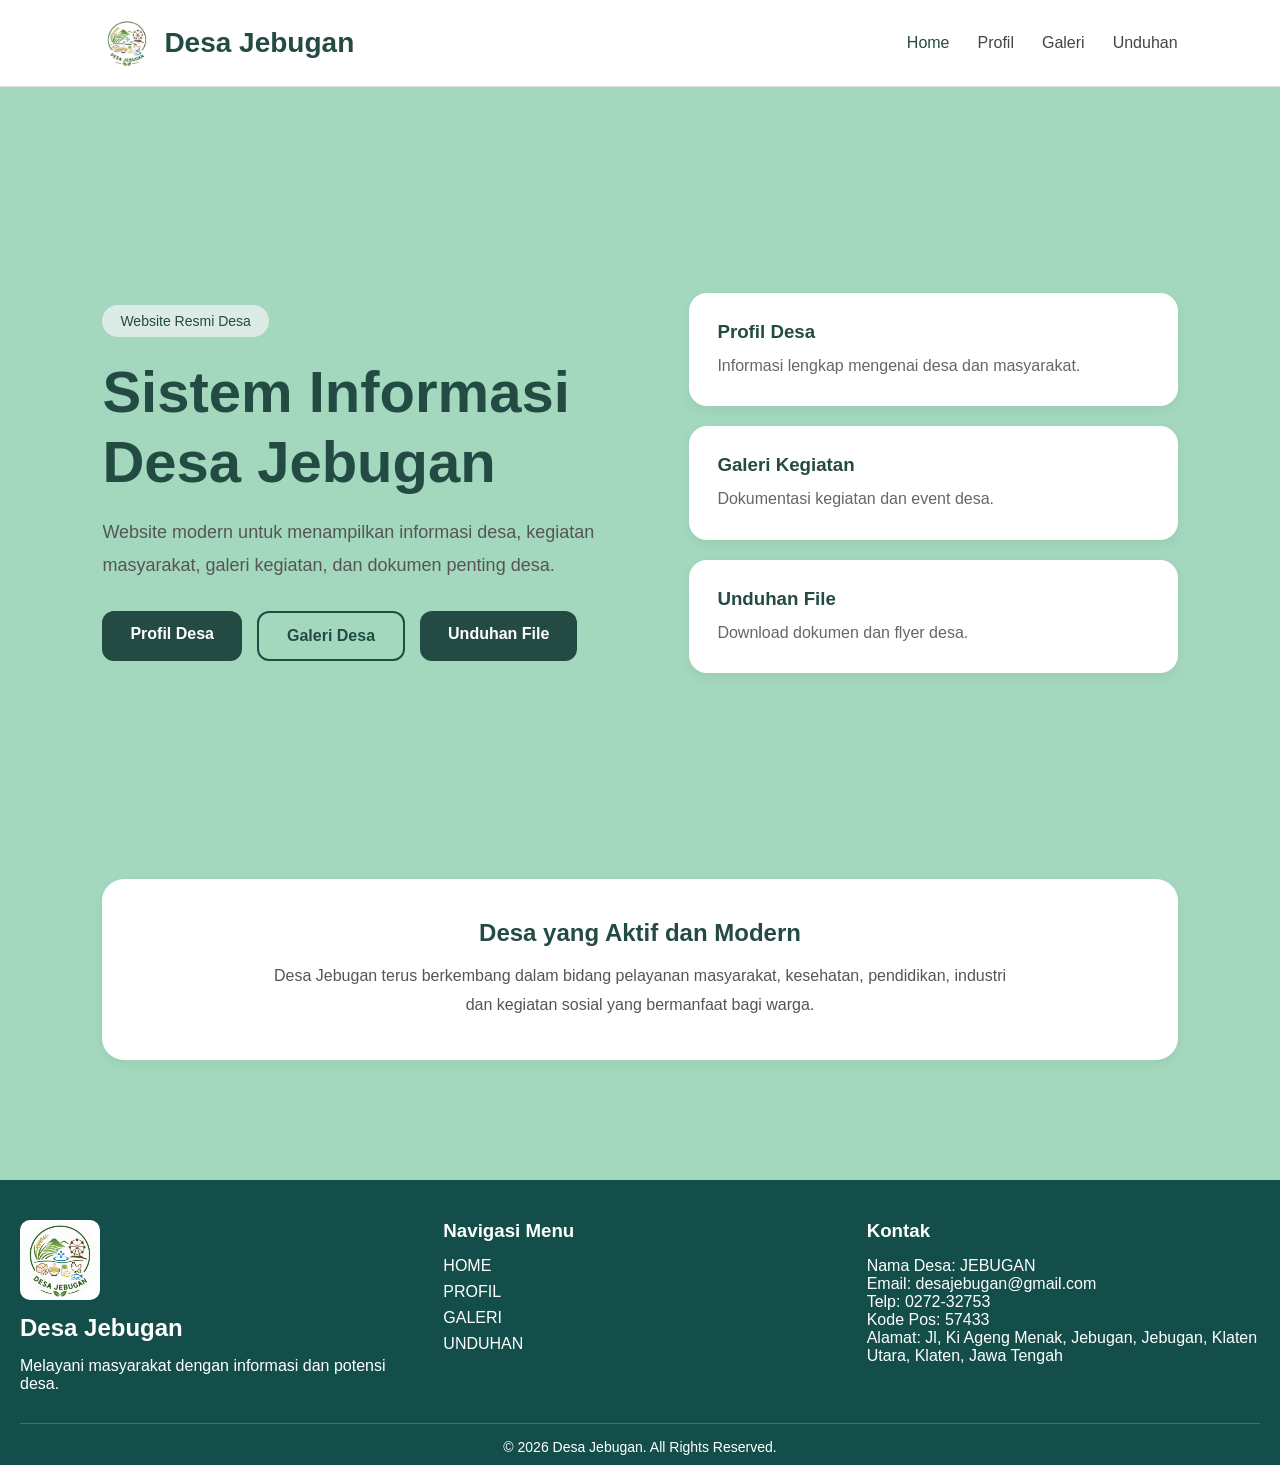
<file: Kelurahan Jebugan/index.html>
<!DOCTYPE html>
<html lang="id">
<head>
  <meta charset="UTF-8">
  <meta name="viewport" content="width=device-width, initial-scale=1.0">
  <title>Home - Desa Jebugan</title>

  <link rel="stylesheet" href="style.css">
</head>
<body>

  <!-- NAVBAR -->
  <header>

    <div class="logo">
        <img src="assets/gambar/logo__web_kelurahan_nobg.jpeg" alt="Logo Desa">
        <span>Desa Jebugan</span>
    </div>

    <nav id="navMenu">
      <ul>
        <li><a href="#" class="active">Home</a></li>
        <li><a href="profil.html">Profil</a></li>
        <li><a href="galeri.html">Galeri</a></li>
        <li><a href="unduhan.html">Unduhan</a></li>
      </ul>
    </nav>

    <div class="menu-toggle" id="menuToggle">
      ☰
    </div>

  </header>

  <!-- HERO -->
  <section class="hero">

    <div class="hero-left">

      <span class="tag">
        Website Resmi Desa
      </span>

      <h1>
        Sistem Informasi <br>
        Desa Jebugan
      </h1>

      <p>
        Website modern untuk menampilkan informasi desa,
        kegiatan masyarakat, galeri kegiatan,
        dan dokumen penting desa.
      </p>

      <div class="hero-button">

        <a href="profil.html" class="btn-primary">
          Profil Desa
        </a>

        <a href="galeri.html" class="btn-secondary">
          Galeri Desa
        </a>

        <a href="unduhan.html" class="btn-primary">
          Unduhan File
        </a>

      </div>

    </div>

    <!-- CARD KANAN -->
    <div class="hero-right">

      <div class="card">
        <h3>Profil Desa</h3>
        <p>
          Informasi lengkap mengenai desa dan masyarakat.
        </p>
      </div>

      <div class="card">
        <h3>Galeri Kegiatan</h3>
        <p>
          Dokumentasi kegiatan dan event desa.
        </p>
      </div>

      <div class="card">
        <h3>Unduhan File</h3>
        <p>
          Download dokumen dan flyer desa.
        </p>
      </div>

    </div>

  </section>

  <!-- SECTION INFO -->
  <section class="info">

    <div class="info-box">

      <h2>Desa yang Aktif dan Modern</h2>

      <p>
        Desa Jebugan terus berkembang dalam bidang
        pelayanan masyarakat, kesehatan, pendidikan, industri
        dan kegiatan sosial yang bermanfaat bagi warga.
      </p>

    </div>

  </section>

<!--FOOTER-->
    <footer class="footer">

    <div class="footer-container">

        <!-- Logo dan Nama -->
        <div class="footer-about">
            <img src="assets/gambar/logo _web_kelurahan.jpeg" alt="Logo Desa">
            <h2>Desa Jebugan</h2>
            <p>Melayani masyarakat dengan informasi dan potensi desa.</p>
        </div>

        <!-- Sosial Media -->
        <div class="footer-social">
            <h3>Navigasi Menu</h3>

            <a href="index.html">HOME</a>
            <a href="profil.html">PROFIL</a>
            <a href="galeri.html">GALERI</a>
            <a href="unduhan.html">UNDUHAN</a>
        </div>

        <!-- Kontak -->
        <div class="footer-contact">
            <h3>Kontak</h3>

            <p>Nama Desa: JEBUGAN</p>
            <p>Email: desajebugan@gmail.com</p>
            <p>Telp: 0272-32753</p>
            <p>Kode Pos: 57433</p>
            <p>Alamat: Jl, Ki Ageng Menak, Jebugan, Jebugan, Klaten Utara, Klaten, Jawa Tengah</p>
        </div>

    </div>

    <div class="footer-bottom">
        <p>© 2026 Desa Jebugan. All Rights Reserved.</p>
    </div>

    </footer>


<script src="script.js"></script>

</body>
</html>
</file>
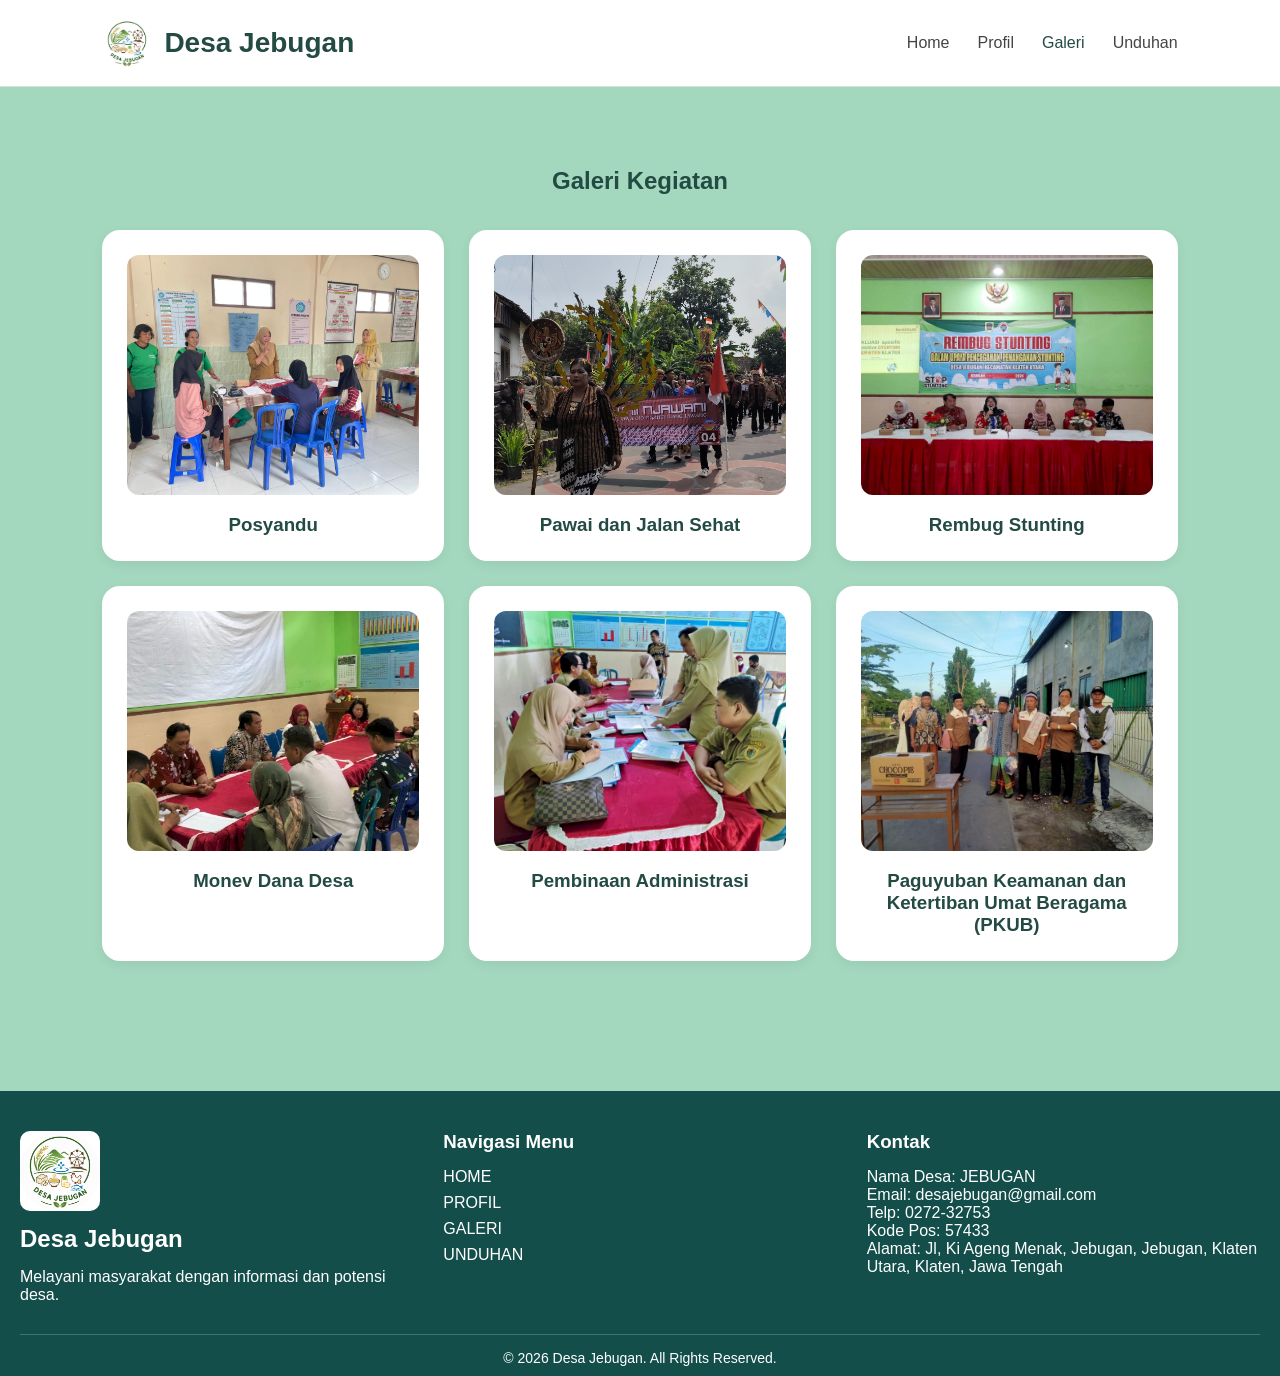
<file: Kelurahan Jebugan/galeri.html>
<!DOCTYPE html>
<html lang="id">
<head>
  <meta charset="UTF-8">
  <meta name="viewport" content="width=device-width, initial-scale=1.0">
  <title>Galeri Desa</title>

  <link rel="stylesheet" href="style.css">
</head>
<body>

<header>
  <div class="logo">
        <img src="assets/gambar/logo__web_kelurahan_nobg.jpeg" alt="Logo Desa">
        <span>Desa Jebugan</span>
    </div>

  <nav>
    <ul>
      <li><a href="index.html">Home</a></li>
      <li><a href="profil.html">Profil</a></li>
      <li><a href="galeri.html" class="active">Galeri</a></li>
      <li><a href="unduhan.html">Unduhan</a></li>
    </ul>
  </nav>

  <div class="menu-toggle">&#9776;</div>
</header>

<section class="page">
  <div class="container">

    <h1>Galeri Kegiatan</h1>

    <div class="gallery">

      <div class="gallery-card">
        <img src="assets/gambar/posyandu remaja.jpeg" alt="">
        <h3>Posyandu</h3>
      </div>

      <div class="gallery-card">
        <img src="assets/gambar/IMG_20250824_095649_1.jpg" alt="">
        <h3>Pawai dan Jalan Sehat</h3>
      </div>

      <div class="gallery-card">
        <img src="assets/gambar/rembug stunting1.jpg" alt="">
        <h3>Rembug Stunting</h3>
      </div>

      <div class="gallery-card">
        <img src="assets/gambar/monev dana desa1.jpg" alt="">
        <h3>Monev Dana Desa</h3>
      </div>

      <div class="gallery-card">
        <img src="assets/gambar/pembinaan adm desa1.jpg" alt="">
        <h3>Pembinaan Administrasi</h3>
      </div>

      <div class="gallery-card">
        <img src="assets/gambar/PKUB.jpeg" alt="">
        <h3>Paguyuban Keamanan dan Ketertiban Umat Beragama (PKUB)</h3>
      </div>

    </div>

  </div>
</section>

<!--FOOTER-->
    <footer class="footer">

    <div class="footer-container">

        <!-- Logo dan Nama -->
        <div class="footer-about">
            <img src="assets/gambar/logo _web_kelurahan.jpeg" alt="Logo Desa">
            <h2>Desa Jebugan</h2>
            <p>Melayani masyarakat dengan informasi dan potensi desa.</p>
        </div>

        <!-- Sosial Media -->
        <div class="footer-social">
            <h3>Navigasi Menu</h3>

            <a href="index.html">HOME</a>
            <a href="profil.html">PROFIL</a>
            <a href="galeri.html">GALERI</a>
            <a href="unduhan.html">UNDUHAN</a>
        </div>

        <!-- Kontak -->
        <div class="footer-contact">
            <h3>Kontak</h3>

            <p>Nama Desa: JEBUGAN</p>
            <p>Email: desajebugan@gmail.com</p>
            <p>Telp: 0272-32753</p>
            <p>Kode Pos: 57433</p>
            <p>Alamat: Jl, Ki Ageng Menak, Jebugan, Jebugan, Klaten Utara, Klaten, Jawa Tengah</p>
        </div>

    </div>

    <div class="footer-bottom">
        <p>© 2026 Desa Jebugan. All Rights Reserved.</p>
    </div>

    </footer>

<script src="script.js"></script>

</body>
</html>
</file>
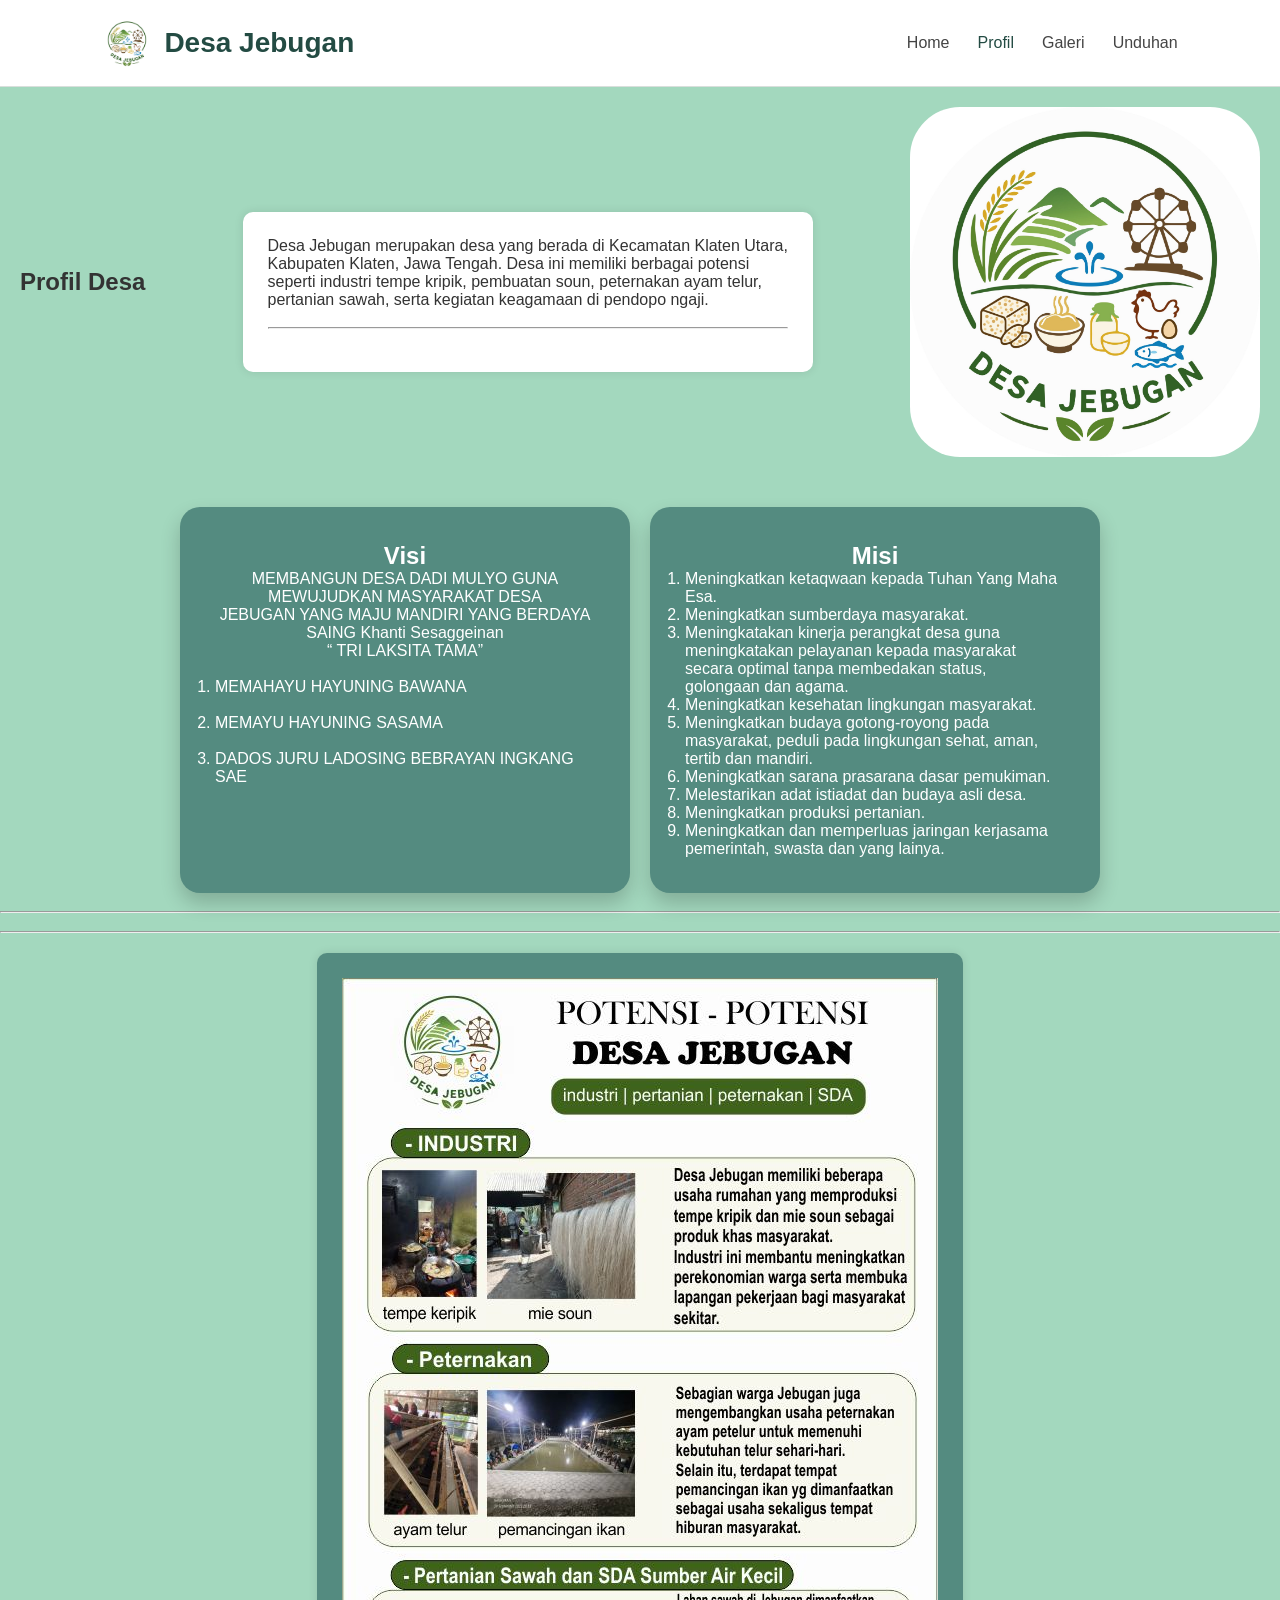
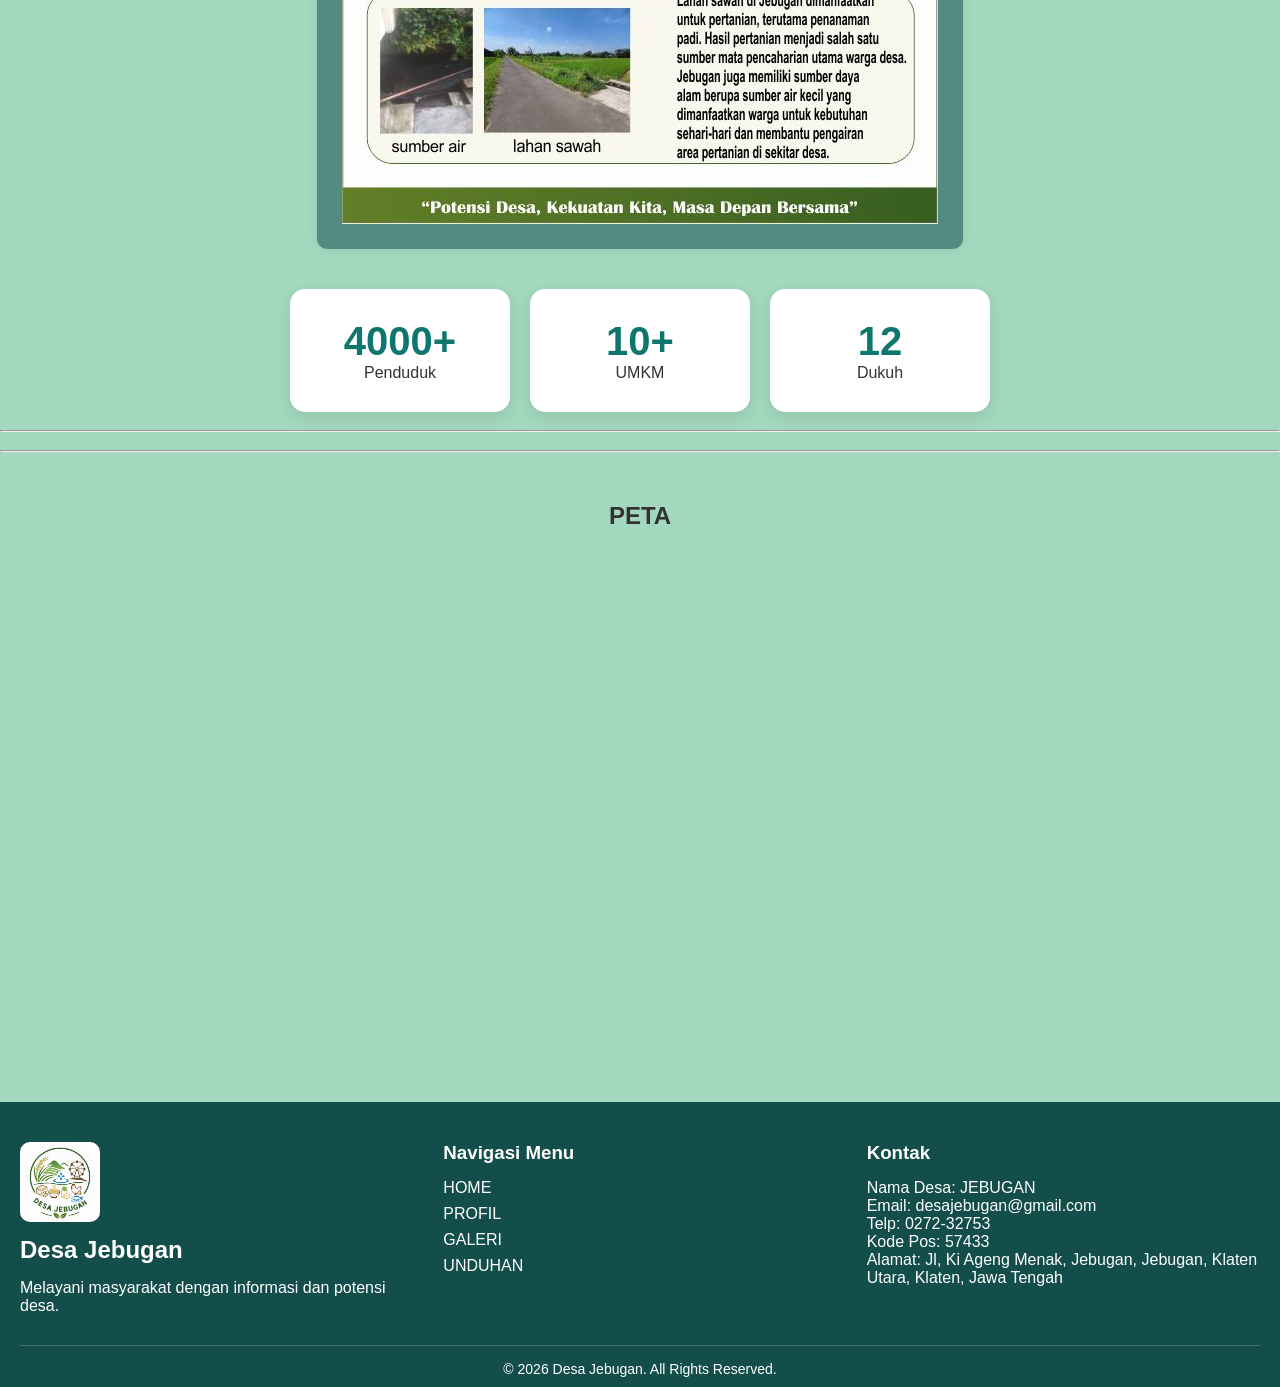
<file: Kelurahan Jebugan/profil.html>
<!DOCTYPE html>
<html lang="id">
<head>
  <meta charset="UTF-8">
  <meta name="viewport" content="width=device-width, initial-scale=1.0">
  <title>Profil Desa</title>

  <link rel="stylesheet" href="style.css">
</head>
<body>

<header>
  <div class="logo">
        <img src="assets/gambar/logo__web_kelurahan_nobg.jpeg" alt="Logo Desa">
        <span>Desa Jebugan</span>
    </div>

  <nav>
    <ul>
      <li><a href="index.html">Home</a></li>
      <li><a href="profil.html" class="active">Profil</a></li>
      <li><a href="galeri.html">Galeri</a></li>
      <li><a href="unduhan.html">Unduhan</a></li>
    </ul>
  </nav>

  <div class="menu-toggle">&#9776;</div>
</header>

<!-- PROFIL -->
    <section id="profil">
        <div class="container1">
            <h2>Profil Desa</h2>

            <div class="teksprofil">
                <p>Desa Jebugan merupakan desa yang berada di Kecamatan Klaten Utara,</p>
                <p>Kabupaten Klaten, Jawa Tengah. Desa ini memiliki berbagai potensi</p>
                <p>seperti industri tempe kripik, pembuatan soun, peternakan ayam telur,</p>
                <p>pertanian sawah, serta kegiatan keagamaan di pendopo ngaji.</p>

                <br>
                <hr>
                <br>

            </div>
            <img src="assets/gambar/logo _web_kelurahan.jpeg" alt="logo">
        </div>

        <div class="visi-misi">

            <div class="box">
                <h2>Visi</h2>
                <p>MEMBANGUN DESA DADI MULYO GUNA MEWUJUDKAN MASYARAKAT DESA</p>
                <p>JEBUGAN YANG MAJU MANDIRI YANG BERDAYA SAING Khanti Sesaggeinan</p>
                <p>“ TRI LAKSITA TAMA”</p>

                <br>

                <ol>
                    <li>MEMAHAYU HAYUNING BAWANA</li>
                <br>
                    <li>MEMAYU HAYUNING SASAMA</li>
                <br>
                    <li>DADOS JURU LADOSING BEBRAYAN INGKANG SAE</li>
                </ol>
            </div>

            <div class="box">
                <h2>Misi</h2>
                <ol>
                    <li>Meningkatkan ketaqwaan  kepada Tuhan Yang Maha Esa.</li>
                    <li>Meningkatkan sumberdaya masyarakat.</li>
                    <li>Meningkatakan kinerja perangkat desa guna meningkatakan pelayanan kepada masyarakat secara optimal tanpa membedakan status, golongaan dan agama.</li>
                    <li>Meningkatkan kesehatan lingkungan masyarakat.</li>
                    <li>Meningkatkan budaya gotong-royong pada masyarakat, peduli pada lingkungan sehat, aman, tertib dan mandiri.</li>
                    <li>Meningkatkan sarana prasarana dasar pemukiman.</li>
                    <li>Melestarikan adat istiadat dan budaya asli desa.</li>
                    <li>Meningkatkan produksi pertanian.</li>
                    <li>Meningkatkan dan memperluas jaringan  kerjasama pemerintah, swasta dan yang lainya.</li>
                </ol>
            </div>
        </div>
        <br>
        <hr>
        <br>
        <hr>
        
        <div class="poster">
            <img src="assets/gambar/Poster Potensi Desa Jebugan.jpg" alt="Poster Potensi">
        </div>
    </section>

    <section class="statistik">
        <div class="stat-box">
            <h1>4000+</h1>
            <p>Penduduk</p>
        </div>

        <div class="stat-box">
            <h1>10+</h1>
            <p>UMKM</p>
        </div>

        <div class="stat-box">
            <h1>12</h1>
            <p>Dukuh</p>
        </div>

    </section>

    <br>
    <hr>
    <br>
    <hr>

    <section class="peta">

        <h1>PETA</h1>
        <br>
        <div class="peta-container">
            <div class="peta-map">
                <iframe src="https://www.google.com/maps/embed?pb=!1m18!1m12!1m3!1d7907.964928847726!2d110.59291914484598!3d-7.685029886828088!2m3!1f0!2f0!3f0!3m2!1i1024!2i768!4f13.1!3m3!1m2!1s0x2e7a43ebc5a6371f%3A0x896e4d4b9600ad8!2sJebugan%2C%20Kec.%20Klaten%20Utara%2C%20Kabupaten%20Klaten%2C%20Jawa%20Tengah!5e0!3m2!1sid!2sid!4v1779670481262!5m2!1sid!2sid"
                    width="600"
                    height="450"
                    style="border:0;"
                    allowfullscreen=""
                    loading="lazy"
                    referrerpolicy="no-referrer-when-downgrade">
                </iframe>
            </div>

        </div>
    
    </section>


<!--FOOTER-->
    <footer class="footer">

    <div class="footer-container">

        <!-- Logo dan Nama -->
        <div class="footer-about">
            <img src="assets/gambar/logo _web_kelurahan.jpeg" alt="Logo Desa">
            <h2>Desa Jebugan</h2>
            <p>Melayani masyarakat dengan informasi dan potensi desa.</p>
        </div>

        <!-- Sosial Media -->
        <div class="footer-social">
            <h3>Navigasi Menu</h3>

            <a href="index.html">HOME</a>
            <a href="profil.html">PROFIL</a>
            <a href="galeri.html">GALERI</a>
            <a href="unduhan.html">UNDUHAN</a>
        </div>

        <!-- Kontak -->
        <div class="footer-contact">
            <h3>Kontak</h3>

            <p>Nama Desa: JEBUGAN</p>
            <p>Email: desajebugan@gmail.com</p>
            <p>Telp: 0272-32753</p>
            <p>Kode Pos: 57433</p>
            <p>Alamat: Jl, Ki Ageng Menak, Jebugan, Jebugan, Klaten Utara, Klaten, Jawa Tengah</p>
        </div>

    </div>

    <div class="footer-bottom">
        <p>© 2026 Desa Jebugan. All Rights Reserved.</p>
    </div>

    </footer>

<script src="script.js"></script>

</body>
</html>
</file>
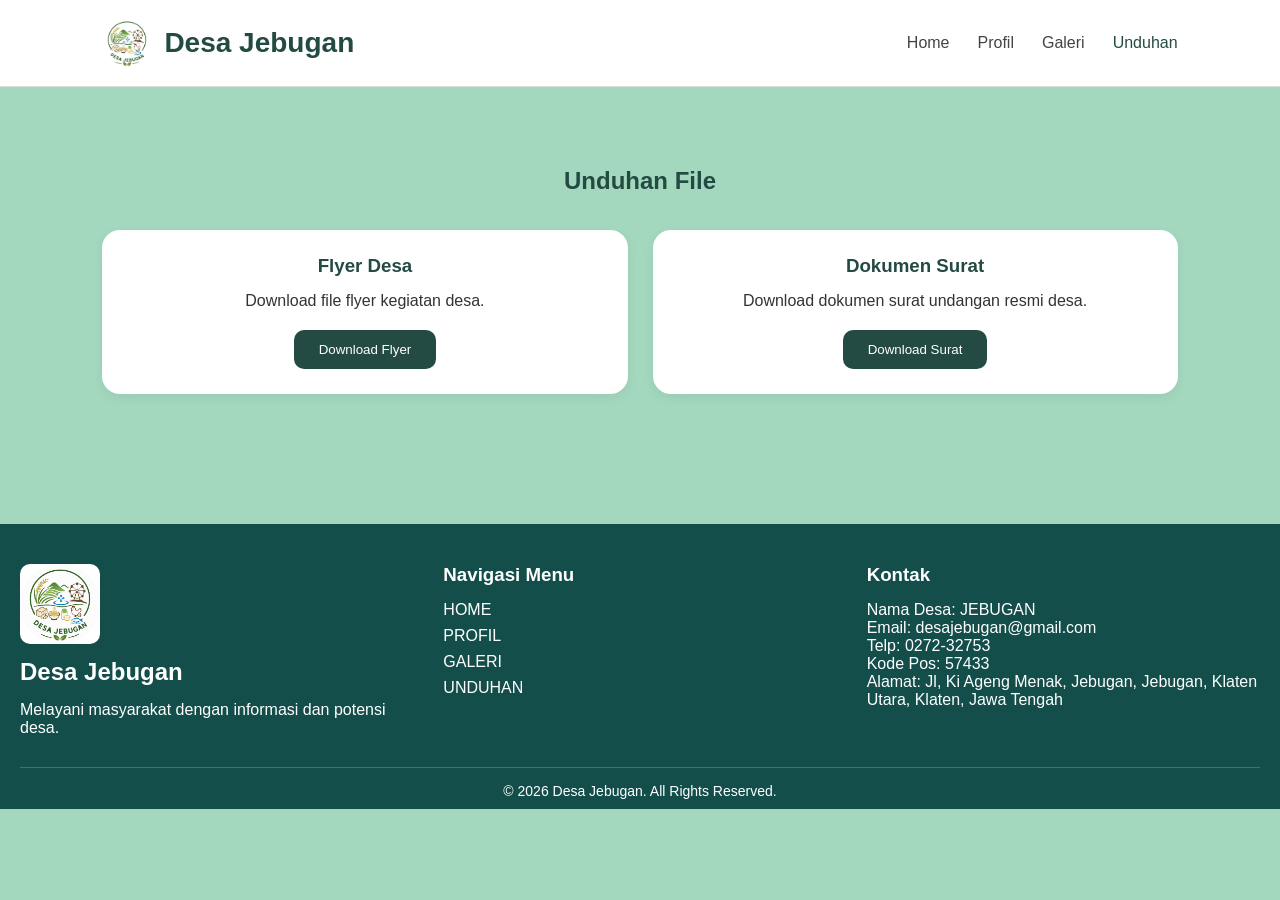
<file: Kelurahan Jebugan/unduhan.html>
<!DOCTYPE html>
<html lang="id">
<head>
  <meta charset="UTF-8">
  <meta name="viewport" content="width=device-width, initial-scale=1.0">
  <title>Unduhan</title>

  <link rel="stylesheet" href="style.css">
</head>
<body>

<header>
    <div class="logo">
        <img src="assets/gambar/logo__web_kelurahan_nobg.jpeg" alt="Logo Desa">
        <span>Desa Jebugan</span>
    </div>

  <nav>
    <ul>
      <li><a href="index.html">Home</a></li>
      <li><a href="profil.html">Profil</a></li>
      <li><a href="galeri.html">Galeri</a></li>
      <li><a href="unduhan.html" class="active">Unduhan</a></li>
    </ul>
  </nav>

  <div class="menu-toggle">&#9776;</div>
</header>

<section class="page">
  <div class="container">

    <h1>Unduhan File</h1>

    <div class="download-grid">

      <div class="download-card">
        <h3>Flyer Desa</h3>

        <p>
          Download file flyer kegiatan desa.
        </p>

        <a href="assets/gambar/Poster-Flyer-Event-Desa.jpg" download>
          <button>Download Flyer</button>
        </a>
      </div>

      <div class="download-card">
        <h3>Dokumen Surat</h3>

        <p>
          Download dokumen surat undangan resmi desa.
        </p>

        <a href="assets/surat/Contoh Surat Desa Jebugan_Adzra.pdf" download>
          <button>Download Surat</button>
        </a>
      </div>

    </div>

  </div>
</section>

<!--FOOTER-->
    <footer class="footer">

    <div class="footer-container">

        <!-- Logo dan Nama -->
        <div class="footer-about">
            <img src="assets/gambar/logo _web_kelurahan.jpeg" alt="Logo Desa">
            <h2>Desa Jebugan</h2>
            <p>Melayani masyarakat dengan informasi dan potensi desa.</p>
        </div>

        <!-- Sosial Media -->
        <div class="footer-social">
            <h3>Navigasi Menu</h3>

            <a href="index.html">HOME</a>
            <a href="profil.html">PROFIL</a>
            <a href="galeri.html">GALERI</a>
            <a href="unduhan.html">UNDUHAN</a>
        </div>

        <!-- Kontak -->
        <div class="footer-contact">
            <h3>Kontak</h3>

            <p>Nama Desa: JEBUGAN</p>
            <p>Email: desajebugan@gmail.com</p>
            <p>Telp: 0272-32753</p>
            <p>Kode Pos: 57433</p>
            <p>Alamat: Jl, Ki Ageng Menak, Jebugan, Jebugan, Klaten Utara, Klaten, Jawa Tengah</p>
        </div>

    </div>

    <div class="footer-bottom">
        <p>© 2026 Desa Jebugan. All Rights Reserved.</p>
    </div>

    </footer>

<script src="script.js"></script>

</body>
</html>
</file>
<file: Kelurahan Jebugan/style.css>
*{
  margin: 0;
  padding: 0;
  box-sizing: border-box;
  font-family: Arial, sans-serif;
}

body{
  background: #a3d8be;
  color: #333;
}

/* NAVBAR */
header{
  width: 100%;
  padding: 18px 8%;

  display: flex;
  justify-content: space-between;
  align-items: center;

  background: white;
  border-bottom: 1px solid #d9dfdc;

  position: sticky;
  top: 0;
  z-index: 1000;
}

.logo{
  display: flex;
  align-items: center;
  gap: 12px;

  font-size: 28px;
  font-weight: bold;
  color: #234b43;
}

.logo img{
  width: 50px;
  height: 50px;

  object-fit: cover;
}

nav ul{
  display: flex;
  list-style: none;
  gap: 28px;
}

nav ul li a{
  text-decoration: none;
  color: #444;
  font-weight: 500;
  transition: 0.3s;
}

nav ul li a:hover,
.active{
  color: #234b43;
}

/* MENU MOBILE */
.menu-toggle{
  display: none;
  font-size: 30px;
  cursor: pointer;
  color: #234b43;
}

/* HERO */
.hero{
  min-height: 88vh;

  padding: 70px 8%;

  display: grid;
  grid-template-columns: 1.1fr 1fr;
  gap: 50px;
  align-items: center;
}

.tag{
  display: inline-block;
  padding: 8px 18px;

  background: #dcebe5;
  color: #234b43;

  border-radius: 30px;

  margin-bottom: 20px;
  font-size: 14px;
}

.hero-left h1{
  font-size: 58px;
  color: #234b43;

  line-height: 1.2;
  margin-bottom: 20px;
}

.hero-left p{
  font-size: 18px;
  line-height: 1.8;

  color: #555;
  margin-bottom: 30px;
}

/* BUTTON */
.hero-button{
  display: flex;
  gap: 15px;
}

.btn-primary,
.btn-secondary{
  padding: 14px 28px;
  border-radius: 12px;

  text-decoration: none;
  font-weight: bold;

  transition: 0.3s;
}

.btn-primary{
  background: #234b43;
  color: white;
}

.btn-primary:hover{
  background: #18332d;
}

.btn-secondary{
  border: 2px solid #234b43;
  color: #234b43;
}

.btn-secondary:hover{
  background: #234b43;
  color: white;
}

/* CARD */
.hero-right{
  display: flex;
  flex-direction: column;
  gap: 20px;
}

.card{
  background: white;

  padding: 28px;

  border-radius: 18px;

  box-shadow: 0 4px 12px rgba(0,0,0,0.06);

  transition: 0.3s;
}

.card:hover{
  transform: translateY(-5px);
}

.card h3{
  color: #234b43;
  margin-bottom: 10px;
}

.card p{
  color: #666;
  line-height: 1.6;
}

/* INFO */
.info{
  padding: 0 8% 70px;
}

.info-box{
  background: white;

  padding: 40px;

  border-radius: 22px;

  text-align: center;

  box-shadow: 0 4px 12px rgba(0,0,0,0.05);
}

.info-box h2{
  color: #234b43;
  margin-bottom: 15px;
}

.info-box p{
  max-width: 750px;
  margin: auto;

  line-height: 1.8;
  color: #555;
}

/* MOBILE */
@media(max-width: 900px){

  .hero{
    grid-template-columns: 1fr;
  }

  .hero-left{
    text-align: center;
  }

  .hero-button{
    justify-content: center;
    flex-wrap: wrap;
  }

  .hero-left h1{
    font-size: 44px;
  }

}

@media(max-width: 768px){

  .menu-toggle{
    display: block;
  }

  nav{
    position: absolute;
    top: 75px;
    right: 0;
    width: 220px;

    background: #234b43;

    border-left: 1px solid #ddd;
    border-bottom: 1px solid #ddd;

    display: none;
  }

  nav.active{
    display: block;
  }

  nav ul{
    flex-direction: column;
    padding: 20px;
  }

  .hero{
    padding-top: 40px;
  }

  .hero-left h1{
    font-size: 36px;
  }

  .hero-left p{
    font-size: 16px;
  }

  .gallery{
    grid-template-columns: 1fr;
  }

  .download-grid{
    grid-template-columns: 1fr;
  }

}

/* PAGE */
.page{
  padding: 80px 8%;
}

.container{
  max-width: 1200px;
  margin: auto;
}

.page h1{
  text-align: center;
  margin-bottom: 35px;
  color: #234b43;
}

/* CARD */
.download-card,
.gallery-card{
  background: white;
  border-radius: 18px;
  padding: 25px;
  box-shadow: 0 4px 12px rgba(0,0,0,0.06);
}

/* GALERI */
.gallery{
  display: grid;
  grid-template-columns: repeat(3,1fr);
  gap: 25px;
}

.gallery-card img{
  width: 100%;
  height: 240px;
  object-fit: cover;
  border-radius: 12px;
  margin-bottom: 15px;
}

.gallery-card h3{
  text-align: center;
  color: #234b43;
}

/* UNDUHAN */
.download-grid{
  display: grid;
  grid-template-columns: repeat(2,1fr);
  gap: 25px;
}

.download-card{
  text-align: center;
}

.download-card h3{
  margin-bottom: 15px;
  color: #234b43;
}

.download-card p{
  margin-bottom: 20px;
}

.download-card button{
  padding: 12px 25px;
  border: none;
  border-radius: 10px;
  background: #234b43;
  color: white;
  cursor: pointer;
  transition: 0.3s;
}

.download-card button:hover{
  background: #18332d;
}

/* =========================
   FOOTER
   ========================= */
.footer{
    background: #134e4a; /* Background footer */
    color: white; /* Warna teks */
    padding: 40px 20px 10px; /* Jarak dalam */
    margin-top: 50px; /* Jarak atas */
}

/* CONTAINER FOOTER */
.footer-container{
    display: flex; /* Flexbox */
    justify-content: space-between; /* Jarak antar kolom */
    flex-wrap: wrap; /* Turun jika sempit */
    gap: 30px; /* Jarak */
}

/* LOGO FOOTER */
.footer-about img{
    width: 80px; /* Ukuran logo */
    margin-bottom: 10px; /* Jarak bawah */
    border-radius: 10px; /* Sudut melengkung */
}

/* KOLOM FOOTER */
.footer-about,
.footer-social,
.footer-contact{
    flex: 1; /* Membagi ruang */
    min-width: 200px; /* Lebar minimal */
}

/* JUDUL FOOTER */
.footer h2,
.footer h3{
    margin-bottom: 15px; /* Jarak bawah */
}

/* LINK SOSIAL */
.footer-social a{
    display: block; /* Per link per baris */
    color: white; /* Warna teks */
    text-decoration: none; /* Hilangkan underline */
    margin-bottom: 8px; /* Jarak bawah */
    transition: 0.3s; /* Animasi */
}

/* HOVER LINK SOSIAL */
.footer-social a:hover{
    color: #60a5fa; /* Warna hover */
    transform: translateX(5px); /* Geser kanan */
}

/* FOOTER PALING BAWAH */
.footer-bottom{
    text-align: center; /* Tengah */
    margin-top: 30px; /* Jarak atas */
    border-top: 1px solid rgba(255,255,255,0.2); /* Garis atas */
    padding-top: 15px; /* Jarak atas */
    font-size: 14px; /* Ukuran teks */
}

/* =========================
   PROFIL DESA
   ========================= */
.container1{
    display: flex; /* Flexbox */
    justify-content: space-between; /* Jarak antar isi */
    align-items: center; /* Tengah vertical */
    padding: 20px; /* Jarak dalam */
}

/* GAMBAR PROFIL */
.container1 img{
    width: 350px; /* Lebar gambar */
    border-radius: 50px; /* Sudut melengkung */
    background-color: #0f766e;
}

.teksprofil{
    text-align: left; /* Teks rata kiri */
    background: white; /* Background putih */
    padding: 25px; /* Jarak dalam */
    margin-top: 20px; /* Jarak atas */
    border-radius: 10px; /* Sudut melengkung */
    width: fit-content; /* Ukuran mengikuti isi */
    box-shadow: 0 0 10px rgba(0,0,0,0.1); /* Bayangan */
}

.poster{
    display: flex; /* Flexbox */
    justify-content: center; /* Tengah horizontal */
    align-items: center; /* Tengah vertical */
    margin: auto; /* Tengah otomatis */
    background-color: #548b80; /* Background putih */
    padding: 25px; /* Jarak dalam */
    margin-top: 20px; /* Jarak atas */
    border-radius: 10px; /* Sudut melengkung */
    width: fit-content; /* Ukuran mengikuti isi */
    box-shadow: 0 0 10px rgba(0,0,0,0.1); /* Bayangan */
}

/* GAMBAR POSTER */
.poster img{
    transition: 0.4s; /* Animasi */
}

/* HOVER GAMBAR POSTER */
.poster img:hover{
    transform: scale(1.03); /* Zoom sedikit */
}

/* =========================
   VISI MISI
   ========================= */
.visi-misi{
    display: flex; /* Box berjajar */
    justify-content: center; /* Posisi tengah */
    gap: 20px; /* Jarak antar box */
    margin-top: 30px; /* Jarak atas */
}

/* LIST DI DALAM BOX */
.box ol{
    text-align: left; /* Teks list rata kiri */
}

/* BOX VISI MISI */
.box{
    width: 450px; /* Lebar box */
    background-color: #548b80;
    color: white; /* Warna teks */
    padding: 35px; /* Jarak dalam */
    border-radius: 20px; /* Sudut melengkung */
    text-align: center; /* Teks tengah */
    transition: 0.3s; /* Animasi */
    box-shadow: 0 10px 20px rgba(0,0,0,0.2); /* Bayangan */
    cursor: pointer; /* Cursor tangan */
}

/* HOVER BOX */
.box:hover{
    transform: translateY(-10px); /* Box naik */
    box-shadow: 0 10px 20px rgba(0,0,0,0.3); /* Bayangan lebih besar */
}

.peta{
    padding: 50px; /* Jarak dalam */
}

/* JUDUL PETA */
.peta h1{
    text-align: center; /* Tengah */
}

/* CONTAINER PETA */
.peta-container{
    display: flex; /* Flexbox */
    gap: 30px; /* Jarak */
}

/* MAPS */
.peta-map{
    flex: 1; /* Membagi ruang */
    text-align: center; /* Tengah */
}

.statistik{
    display: flex; /* Flexbox */
    justify-content: center; /* Tengah */
    gap: 20px; /* Jarak */
    margin-top: 40px; /* Jarak atas */
    flex-wrap: wrap; /* Turun jika kecil */
}

.stat-box{
    background: white; /* Background putih */
    width: 220px; /* Lebar */
    padding: 30px; /* Jarak dalam */
    border-radius: 15px; /* Sudut melengkung */
    text-align: center; /* Tengah */

    box-shadow: 0 5px 15px rgba(0,0,0,0.1); /* Bayangan */

    transition: 0.3s; /* Animasi */
}

/* HOVER STATISTIK */
.stat-box:hover{
    transform: scale(1.05); /* Zoom */
}

/* ANGKA STATISTIK */
.stat-box h1{
    color: #0f766e; /* Warna angka */
    font-size: 40px; /* Ukuran angka */
}
</file>
